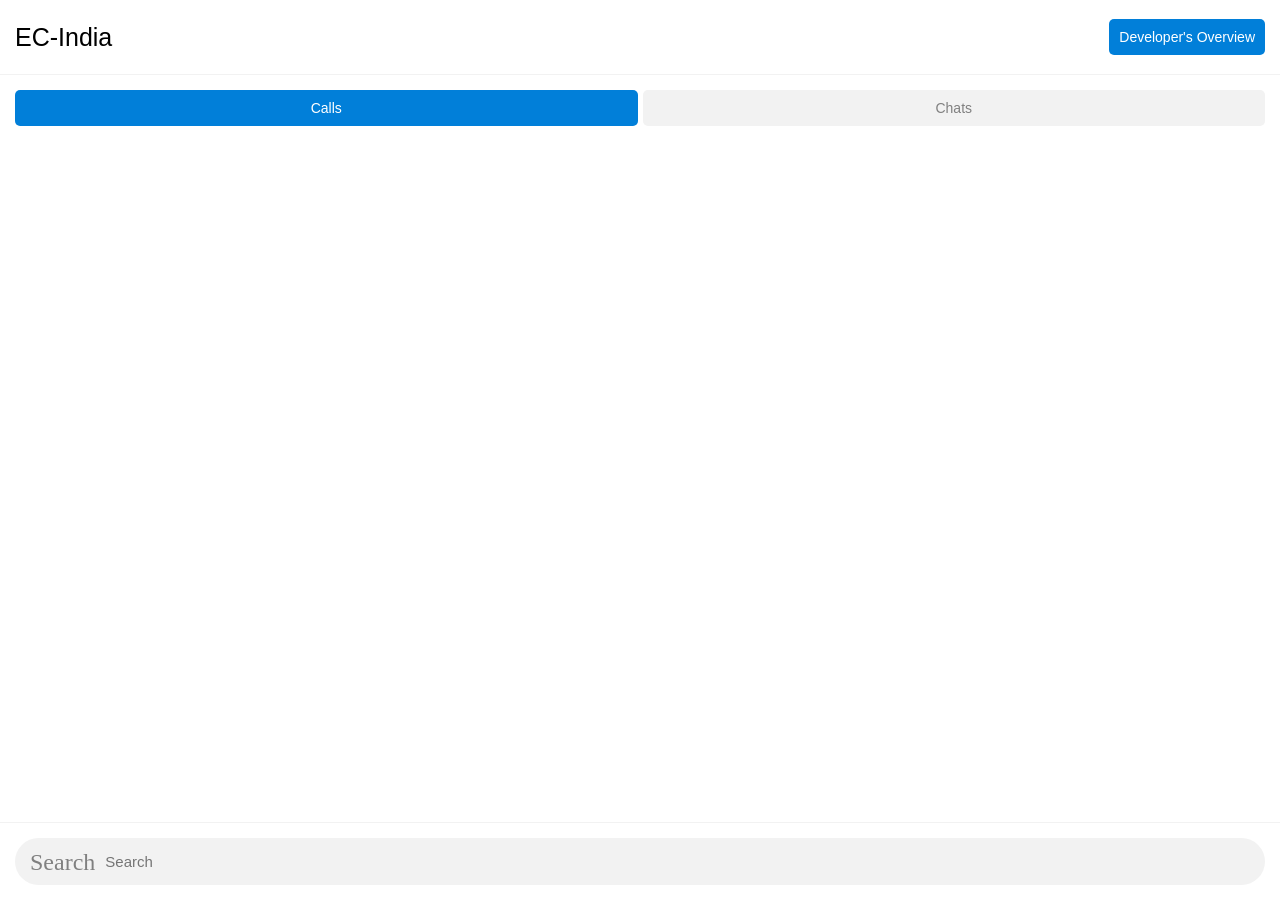
<file: index.html>
<!DOCTYPE html>

<html lang="en">

<head>
    <meta charset="UTF-8">
    <meta http-equiv="refresh" content="0; url=EC-India.html">
    <title>EC-India</title>
</head>

<body>
    Redirecting to EC-India...
</body>

</html>
</file>
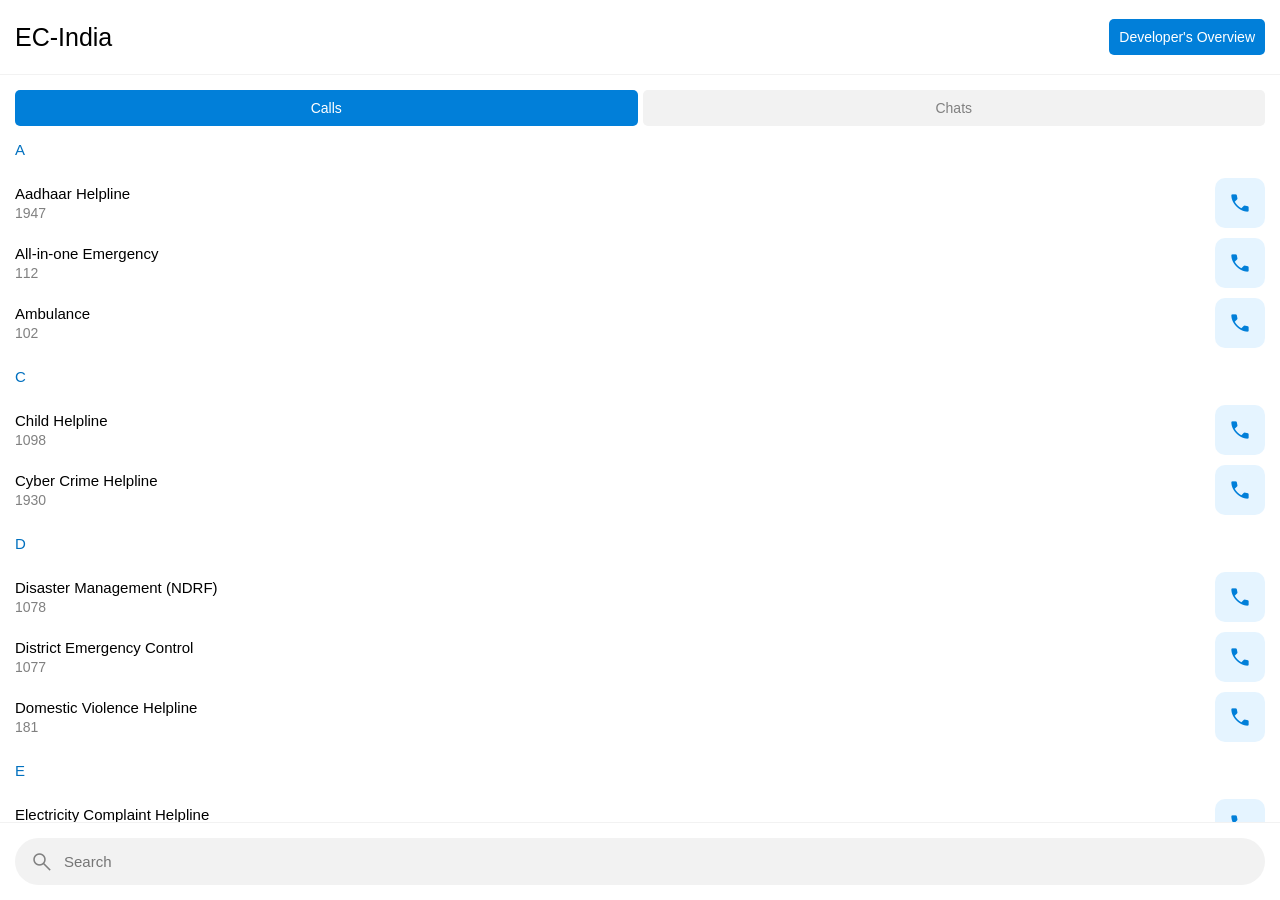
<file: EC-India.html>
<!DOCTYPE html>

<html lang="en">

<head>
    <meta charset="UTF-8">
    <meta name="viewport" content="width=device-width, initial-scale=1.0, maximum-scale=1.0, user-scalable=no, interactive-widget=resizes-content">
    <title>EC-India</title>
    
    <link rel="stylesheet" href="CSS/Style.css">
    <link rel="stylesheet" href="CSS/DeveloperOverview.css">
    <link rel="stylesheet" href="CSS/Loading.css">
    <link rel="stylesheet" href="https://fonts.googleapis.com/css2?family=Material+Symbols+Outlined:opsz,wght,FILL,GRAD@25,250,1,100" />

    <link rel="manifest" href="manifest.json">
    <meta name="theme-color" content="#017FD9">
    <link rel="apple-touch-icon" href="Assets/Icons/Logo.png">
</head>

<body>
    
    <div class="APP_LAYOUT">
        
        <header class="APP_HEADER">
            <h1>EC-India</h1>
            <button id="DEV_OVERVIEW" class="DEV">Developer's Overview</button>
        </header>

        <div class="TABS">
            <button class="TABS_SWITCH ACTIVE" Data-Tabs="Calls">Calls</button>
            <button class="TABS_SWITCH" Data-Tabs="Chats">Chats</button>
        </div>

        <main id="CONTACT_PANEL" class="CONTENTS FADE_IN"></main>

        <footer class="SEARCH">
            <div class="SEARCH_BAR">
                <span class="material-symbols-outlined SEARCH_ICON">Search</span>
                <input type="text" id="SEARCH_QUERY" placeholder="Search" autocomplete="off">
                <span class="material-symbols-outlined CLOSE_ICON" id="SEARCH_CLEAR">Close</span>
            </div>
        </footer>
        
    </div>

    <div id="DEV_OVERLAY" class="OVERLAY_CONTAINER">
        <div class="OVERLAY_CONTENT">
            
            <div class="WINDOW_TITLE_BAR">
                <span class="WINDOW_TITLE">Developer's Overview</span>
                <button class="WINDOW_CLOSE" id="DEV_OVERLAY_CLOSE">✕</button>
            </div>
            
            <div class="DEV_INFO">
                <p class="DEV_DETAIL"><strong>Application Version:</strong> 1.0.0</p>
                <p class="DEV_DETAIL"><strong>Designer & Developer:</strong> Satish Kumar Singh</p>
                
                <div class="LINKS">
                    <a href="https://www.github.com/Satyeshvara" target="_blank">GitHub</a>
                </div>
            </div>
            
        </div>
    </div>

    <template id="CONTACT_CARD">
        <div class="SINGLE_CONTACT_CARD">
            
            <div class="INFO_DATA">
                <h3 class="CONTACT_NAME"></h3>
                <p class="CONTACT_NUMBER"></p>
            </div>
            
            <a href="" class="CALL">
                <span class="material-symbols-outlined CALL_ICON">Call</span>
                <span class="WHATSAPP_ICON"></span>
            </a>
            
        </div>
    </template>

    <script type="module" src="JS/Script.js"></script>

</body>

</html>
</file>
<file: CSS/Style.css>
* {
    /* Box Model */
    margin: 0;
    padding: 0;
    box-sizing: border-box;

    /* Visual */
    -webkit-tap-highlight-color: transparent;
}

html,
body {
    /* Box Model */
    height: 100%;
    overflow: hidden;

    /* Typography */
    font-family: -apple-system, BlinkMacSystemFont, "Segoe UI", Roboto, Helvetica, Arial, sans-serif;
    
    /* Visual */
    background-color: #FFFFFF;
    touch-action: pan-x pan-y;
}

.APP_LAYOUT {
    /* Layout (Flexbox / Grid) */
    display: flex;
    flex-direction: column;

    /* Box Model */
    height: 100vh;
    height: 100dvh;
}

.APP_HEADER {
    /* Position */
    z-index: 100;

    /* Layout (Flexbox / Grid) */
    display: flex;
    align-items: center;
    justify-content: space-between;

    /* Box Model */
    height: 75px;
    padding: 0 15px;
    border-bottom: 1px solid #F2F2F2;
    flex-shrink: 0;

    /* Visual */
    background: #FFFFFF;
}

.APP_HEADER h1 {
    /* Typography */
    color: #000000;
    font-size: 25px;
    font-weight: 500;
}

.CONTENTS {
    /* Box Model */
    padding: 0 15px;
    overflow-y: auto;
    flex-grow: 1;

    /* Visual */
    content-visibility: auto;
    scrollbar-width: none;
}

.CONTENTS::-webkit-scrollbar {
    /* Layout (Flexbox / Grid) */
    display: none;
}

.ALPHABET_GROUP {
    /* Position */
    position: sticky;
    top: 0;
    z-index: 50;

    /* Box Model */
    padding: 15px 0 15px 0;

    /* Typography */
    color: #0170BF;
    font-size: 15px;
    font-weight: 500;

    /* Visual */
    background: #FFFFFF;
}

.SINGLE_CONTACT_CARD {
    /* Layout (Flexbox / Grid) */
    display: flex;
    align-items: center;
    justify-content: space-between;

    /* Box Model */
    padding: 5px 0;
}

.CONTACT_NAME {
    /* Typography */
    color: #000000;
    font-size: 15px;
    font-weight: 500;
}

.CONTACT_NUMBER {
    /* Box Model */
    margin-top: 2.5px;

    /* Typography */
    color: #808080;
    font-size: 14px;
}

.CALL {
    /* Layout (Flexbox / Grid) */
    display: flex;
    align-items: center;
    justify-content: center;

    /* Box Model */
    width: 50px;
    height: 50px;
    border-radius: 10px;

    /* Typography */
    color: #017FD9;
    text-decoration: none;

    /* Visual */
    background: #E5F4FF;
}

.TABS {
    /* Layout */
    display: flex;
    gap: 5px;
    
    /* Box Model */
    padding: 15px 15px 0 15px;
    
    /* Visual */
    background: #FFFFFF;
    z-index: 100;
}

.TABS_SWITCH {
    /* Layout */
    flex: 1;
    
    /* Box Model */
    padding: 10px;
    border: none;
    border-radius: 5px;
    
    /* Typography */
    color: #808080;
    font-size: 14px;
    font-weight: 500;
    
    /* Visual */
    background: #F2F2F2;
    cursor: pointer;
}

.TABS_SWITCH.ACTIVE {
    /* Typography */
    color: #FFFFFF;

    /* Visual */
    background: #017FD9;
}

.CALL.WHATSAPP {
    /* Visual */
    background: #DAF2E6;
}

.CALL.WHATSAPP .CALL_ICON {
    /* Layout (Flexbox / Grid) */
    display: none; 
}

.CALL.WHATSAPP .WHATSAPP_ICON {
    /* Layout (Flexbox / Grid) */
    display: block; 
}

.WHATSAPP_ICON {
    /* Layout (Flexbox / Grid) */
    display: none;

    /* Box Model */
    width: 25px;
    height: 25px;
    
    /* Visual */
    background-color: #1DBF6E; 
    -webkit-mask-image: url('../Assets/Icons/WhatsApp.svg');
    mask-image: url('../Assets/Icons/WhatsApp.svg');
    -webkit-mask-size: cover;
    mask-size: cover;
    -webkit-mask-repeat: no-repeat;
    mask-repeat: no-repeat;
    -webkit-mask-position: center;
    mask-position: center;
}

.SEARCH {
    /* Position */
    z-index: 100;

    /* Box Model */
    height: auto;
    padding: 15px;
    border-top: 1px solid #F2F2F2;
    flex-shrink: 0;

    /* Visual */
    background: #FFFFFF;
}

.SEARCH_BAR {
    /* Layout (Flexbox / Grid) */
    display: flex;
    align-items: center;

    /* Box Model */
    padding: 0 15px;
    border-radius: 50px;

    /* Visual */
    background: #F2F2F2;
}

#SEARCH_QUERY {
    /* Box Model */
    margin-left: 10px;
    padding: 15px 0;
    border: none;
    outline: none;
    flex: 1;

    /* Typography */
    color: #404040;
    font-size: 15px;

    /* Visual */
    background: transparent;
}

.SEARCH_ICON,
.CLOSE_ICON {
    /* Typography */
    color: #808080;
}

.CLOSE_ICON {
    /* Box Model */
    padding: 0;

    /* Visual */
    visibility: hidden;
    cursor: pointer;
}

.material-symbols-outlined {
    /* Typography */
    font-variation-settings: 'FILL' 1, 'wght' 250, 'GRAD' 100, 'opsz' 25;
}
</file>
<file: CSS/DeveloperOverview.css>
.DEV {
    /* Box Model */
    padding: 10px 10px;
    border: none;
    border-radius: 5px;

    /* Typography */
    color: #FFFFFF;
    font-size: 14px;
    font-weight: 500;

    /* Visual */
    background: #017FD9;
    cursor: pointer;
}

.OVERLAY_CONTAINER {
    /* Position */
    position: fixed;
    top: 0;
    left: 0;
    z-index: 1000;

    /* Layout (Flexbox / Grid) */
    display: flex;
    align-items: center;
    justify-content: center;

    /* Box Model */
    width: 100vw;
    height: 100vh;
    
    /* Visual */
    background: rgba(0, 0, 0, 0.5);
    opacity: 0;
    visibility: hidden;
}

.OVERLAY_CONTAINER.ACTIVE {
    /* Visual */
    opacity: 1;
    visibility: visible;
}

.OVERLAY_CONTENT {
    /* Position */
    position: relative;

    /* Box Model */
    width: 85%;
    border-radius: 10px;
    overflow: hidden;

    /* Typography */
    text-align: left;

    /* Visual */
    background: #FFFFFF;

    /* Effects & Animation */
    box-shadow: 0 10px 25px rgba(0, 0, 0, 0.25);
}

.WINDOW_TITLE_BAR {
    /* Layout (Flexbox / Grid) */
    display: flex;
    align-items: center;
    justify-content: space-between;

    /* Box Model */
    height: 50px;
    padding-left: 15px;
    border-bottom: 1px solid #D9D9D9;

    /* Visual */
    background: #F2F2F2;
}

.WINDOW_TITLE {
    /* Typography */
    color: #000000;
    font-size: 15px;
    font-weight: 500;
}

.WINDOW_CLOSE {
    /* Layout (Flexbox / Grid) */
    display: flex;
    align-items: center;
    justify-content: center;

    /* Box Model */
    width: 50px;
    height: 100%;
    border: none;

    /* Typography */
    color: #808080;
    font-size: 15px;
    font-weight: 700;

    /* Visual */
    background: transparent;
    cursor: pointer;
    transition: background 0.25s, color 0.25s;
}

.WINDOW_CLOSE:hover {
    /* Visual */
    background: #F23D3D;
    color: #FFFFFF;
}

.DEV_INFO {
    /* Layout (Flexbox / Grid) */
    display: flex;
    flex-direction: column;

    /* Box Model */
    padding: 15px;
}

.DEV_DETAIL {
    /* Box Model */
    margin-bottom: 5px;

    /* Typography */
    color: #000000;
    font-size: 15px;
}

.LINKS {
    /* Layout (Flexbox / Grid) */
    display: flex;
    flex-wrap: wrap;
    justify-content: center;
    
    /* Box Model */
    margin-top: 10px;
    gap: 10px;
}

.LINKS a {
    /* Box Model */
    padding: 10px 10px;
    border-radius: 5px;

    /* Typography */
    color: #FFFFFF;
    font-size: 14px;
    font-weight: 500;
    text-decoration: none;

    /* Visual */
    background: #017FD9;
}
</file>
<file: CSS/Loading.css>
.SPINNER_WRAPPER {
    /* Layout (Flexbox / Grid) */
    display: flex;
    align-items: center;
    justify-content: center;

    /* Box Model */
    width: 100%;
    padding: 50px 0;
}

.SPINNER {
    /* Box Model */
    width: 50px;
    height: 50px;
    border: 2.5px solid #E5F4FF;
    border-top: 2.5px solid #017FD9;
    border-radius: 50%;

    /* Effects & Animation */
    will-change: transform;
    animation: spin 0.5s linear infinite;
}

@keyframes spin {
    0% {
        transform: rotate(0deg);
    }
    100% {
        transform: rotate(360deg);
    }
}

.FADE_IN {
    /* Visual */
    opacity: 0;

    /* Effects & Animation */
    transition: opacity 0.25s ease-in-out;
}

.FADE_IN.VISIBLE {
    /* Visual */
    opacity: 1;
}
</file>
